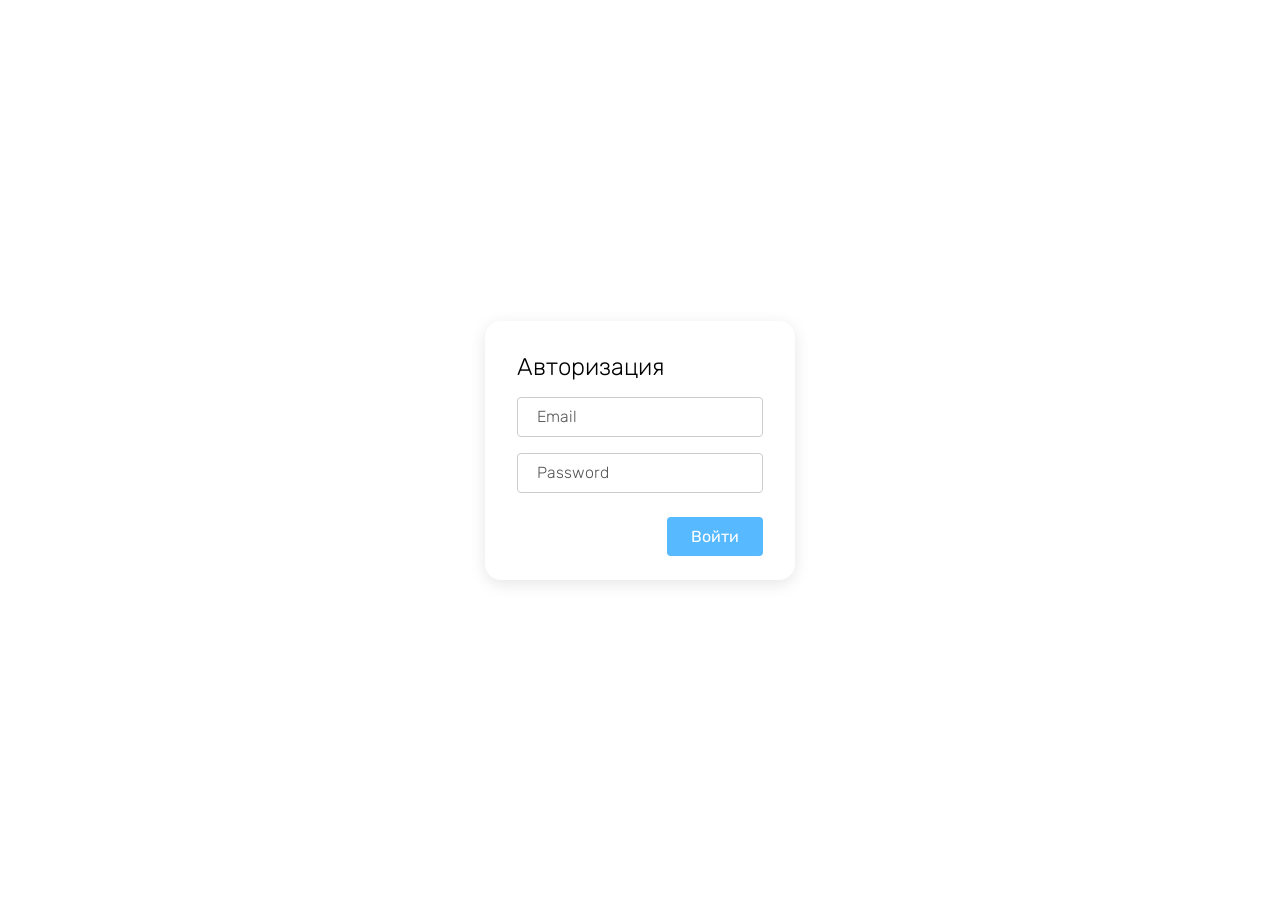
<file: index.html>
<!DOCTYPE html>
<html lang="en">
<head>
    <meta charset="UTF-8">
    <meta name="viewport" content="width=device-width, initial-scale=1.0">
    <title>Document</title>
    <link rel="stylesheet" href="style.css">
</head>
<body>
    <div class="form">
        <div class="title">Авторизация</div>
        <label id="email">
            <input type="text">
            <span>Email</span>
        </label>
        <label id="password">
            <input type="password">
            <span>Password</span>
        </label>
        <div class="button">Войти</div>
    </div>
    <script src="index.js"></script>
</body>
</html>







<!-- <html>
    <head>
        <title>Форма входа</title>
        <link rel="stylesheet" href="styles.css"/>
        <script src="./index.js"> </script>
    </head>
    <body>
        <header class ="header"> Шапка</header>
        <main class ="main">
            контент
            im not a card
            <div class ="card">
                <h4 class ="card-header">Войти через соцсети</h4>
                <button>Войти через госуслуги </button>
                <button onclick="onMaxClick(); event.stopPropagation();"> Войти через макс </button>

                <input type="password">
                <input type="email">
                <div>   
                    <input type="checkbox"><label> Запомнить пароль</label>
                </div>

                <button>Войти</button>
            </div>
        </main>
        <footer class ="footer"> Подвал</footer>
    </body>
</html> -->
</file>
<file: style.css>
@import url('https://fonts.googleapis.com/css2?family=Rubik:ital,wght@100;300;400;500&display=swap');

:root {
    --focus_color: #57b9ff;
}

*{
    margin: 0;
    box-sizing: border-box;
}

body {
    font-family: "Rubik", sans-serif;
    height: 100vh;
    display: grid;
    align-items: center;
    justify-items: center;
}

.form {
    width: 310px;
    display: grid;
    padding: 32px;
    padding-bottom: 24px;
    background-color: #fff;
    border-radius: 16px;
    box-shadow: 0 4px 16px rgba(0,0,0,0.1);
}
.title {
    font-size: 24px;
    font-weight: 300;
    margin-bottom: 16px;
}

label{
    position: relative;
    margin-bottom: 16px;
}

input{
    height: 40px;
    width: 100%;
    outline: none;
    padding: 0 16px;
    border: 1px solid #ccc;
    border-radius: 4px;
    color: #000;
}

input:focus,
label.filed input{
    border-color: var(--focus_color);
}

input:focus + span,
label.filed span{
    cursor: default;
    top: -7px;
    left: 8px;
    font-size: 12px;
    color: var(--focus_color);
}

span{
    cursor: text;
    position: absolute;
    top: 27%;
    left: 16px;
    font-weight: 300;
    color: #555;
    background-color: #fff;
    transition: all 0.3s ease-in-out;
    padding: 0 4px;
}

.button {
    cursor: pointer;
    justify-self: end;
    background-color: var(--focus_color);
    color: #fff;
    padding: 10px 24px;
    border-radius: 4px;
    margin-top: 8px;
}

.button.disable {
    pointer-events: none;
    background-color: #999;
}
/* 
.header {
    background-color: lightgray;
    flex-direction: row;
    width: 100%;
    top: 1px;
    position: sticky;
}

.main {
    height: 100%;
    flex-direction: column;
    width: 100%;
}

.card {
    padding: 16px;
    border: 1px solid black;
    border-radius: 8px;
    width: 100%;
    flex-direction: column;
    gap: 8px;
}
.footer {
    background-color: lightgray;
    flex-direction: row;
    width: 100%;
    position: sticky;
    bottom: 1px;
}

.card-header {
    margin: 0;
} */
</file>
